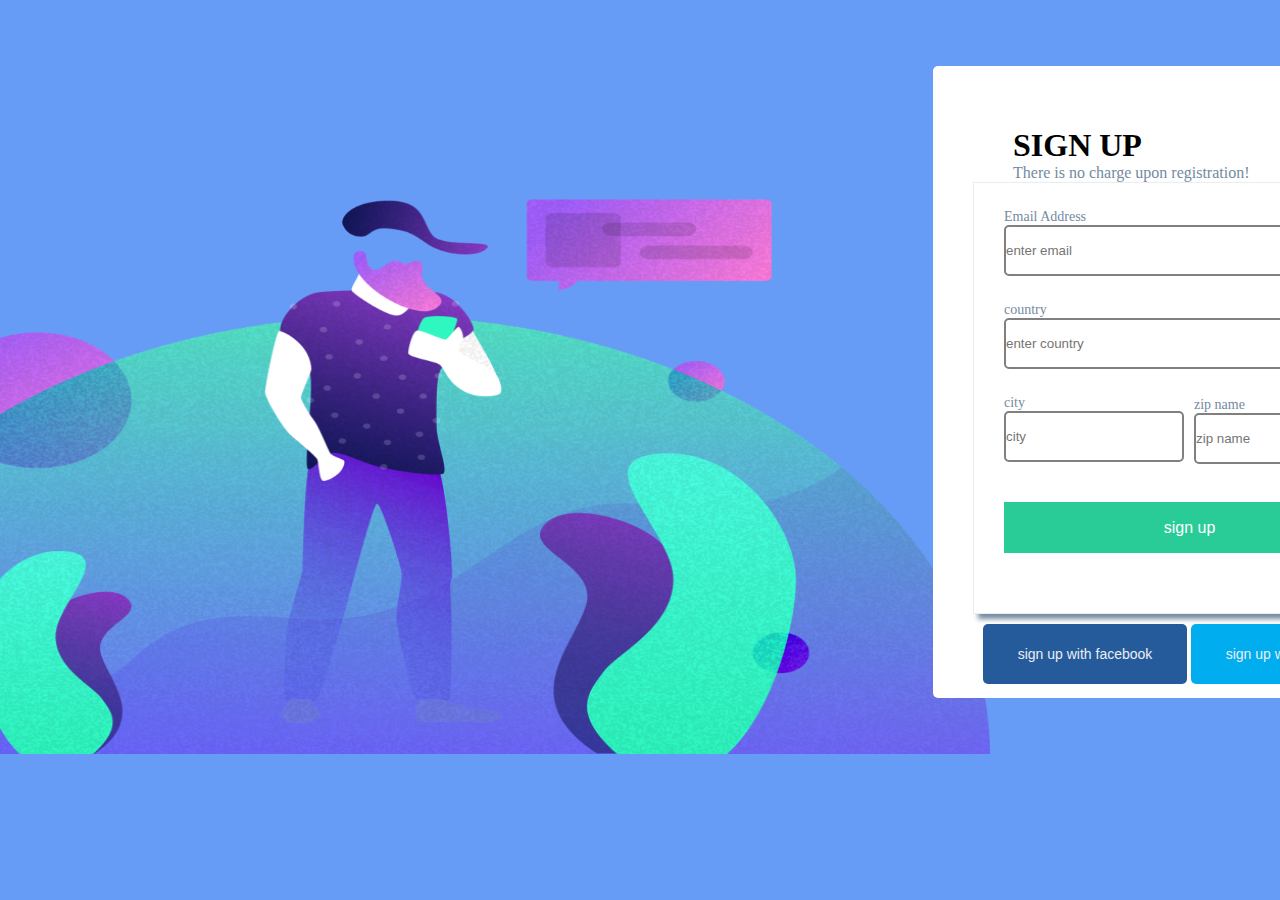
<file: contact.html>
<!DOCTYPE html>
<html lang="en">
<head>
    <meta charset="UTF-8">
    <meta http-equiv="X-UA-Compatible" content="IE=edge">
    <meta name="viewport" content="width=device-width, initial-scale=1.0">
    <title>Document</title>
    <link rel="stylesheet" href="styles.css">
</head>
<body>
    <div class="white-box">
        <div>
            <h1>SIGN UP</h1>
            <p>There is no charge upon registration!</p>
        </div>
        <div class="box">
            <div class="input-name">Email Address</div>
            <input type="email address" placeholder="enter email" name="unamed" required>
            <div class="container">
                <div class="input-name">country</div>
                <input type="country" name="country" placeholder="enter country"> 
            </div>
            <div class="flex">
                <div class="input-name">city</div>
                <input type="city" name="city" class="form" placeholder="city" required>
                <div class="zip">
                   <div class="input-name">zip name</div>
                   <input type="zip code" name="unamed" class="form" placeholder="zip name" required>
                </div>
            </div>
            <button class="signup">sign up</button>
        </div>
        <div class="facebook"> 
            <button class="blue">sign up with facebook</button>
            <button class="sky">sign up with facebook</button>
        </div>
    </div>
    </div>
    <img src="./man.png" alt="man" class="img">




    <script>
   
    </script>

</body>
</html>
</file>
<file: styles.css>
* {
    margin: 0;
    padding: 0;
    box-sizing: border-box;
}

body {
    background-color: #679CF6;
}

.white-box {
    Width: 511px;
    height: 632px;
    position: absolute;
    left:  933px;
    top: 66px;
    border-radius: 5px;
    background-color: #FFFFFF;;
    z-index: 1;
}

.img {
    width: 990px;
    height: 555px;
    top: 199px;
    position: absolute;
}

h1 {
    padding-top: 61px;
    padding-left: 80px;
}

p {
    padding-left: 80px;
    color: #748AA1;
}

.box {
    width: 431px;
    height: 432px;
    border: 1px solid #EBEDF4;
    box-shadow: 5px 5px 5px #748AA1;
    margin-left: 40px;
    padding-top: 25px;
    padding-left: 30px;
}

.input-name {
    line-height: 17px;
    width: 400px;
    color: #748AA1;
    font-size: 14px;
}

input {
    width: 351px;
    height: 51px;
    border: 2px solid grey;
    border-radius: 5px;
}

.form {
    width: 180px;
    height: 51px;
}

.container {
    padding-top: 25px;
   
}

.flex {
    padding-top: 25px;
}

.zip {
    padding-left: 190px;
    position: absolute;
    top: 330px;
}

.signup {
    width: 371px;
    height: 51px;
    background-color:#29CB97;
    border: none;
    color: white;
    font-size: 16px;
    margin-top: 40px;
    cursor: pointer;
} 

.facebook {
    padding-left: 50px;
    padding-top: 10px;
}

.blue {
    width: 204px;
    height: 60px;
    background-color: #255B9B;
    border: none;
    color: #EBEDF4;
    cursor: pointer;
    font-size: 14px;
    border-radius: 5px;
}

.sky {
    width: 204px;
    height: 60px;
    background-color: #00ADEE;
    border: none;
    color: #EBEDF4;
    cursor: pointer;
    font-size: 14px;
    border-radius: 5px;
}
</file>
